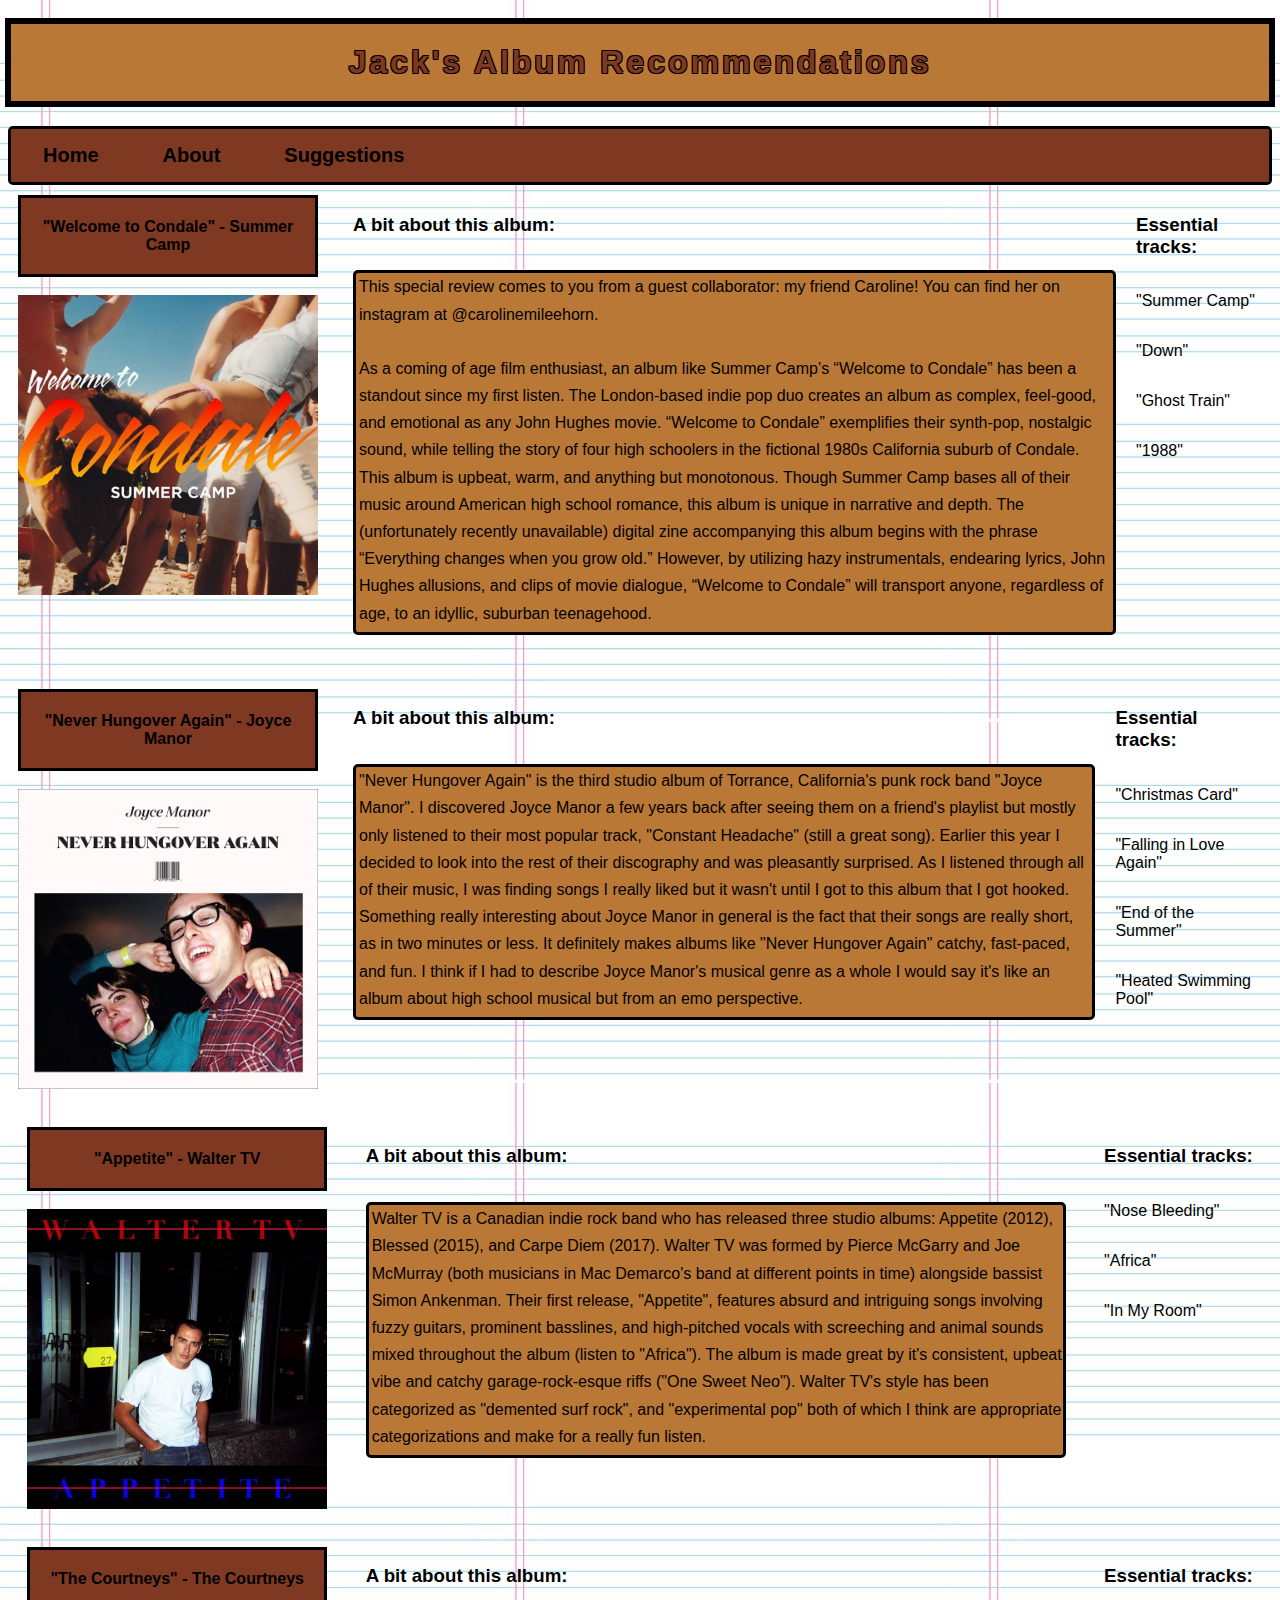
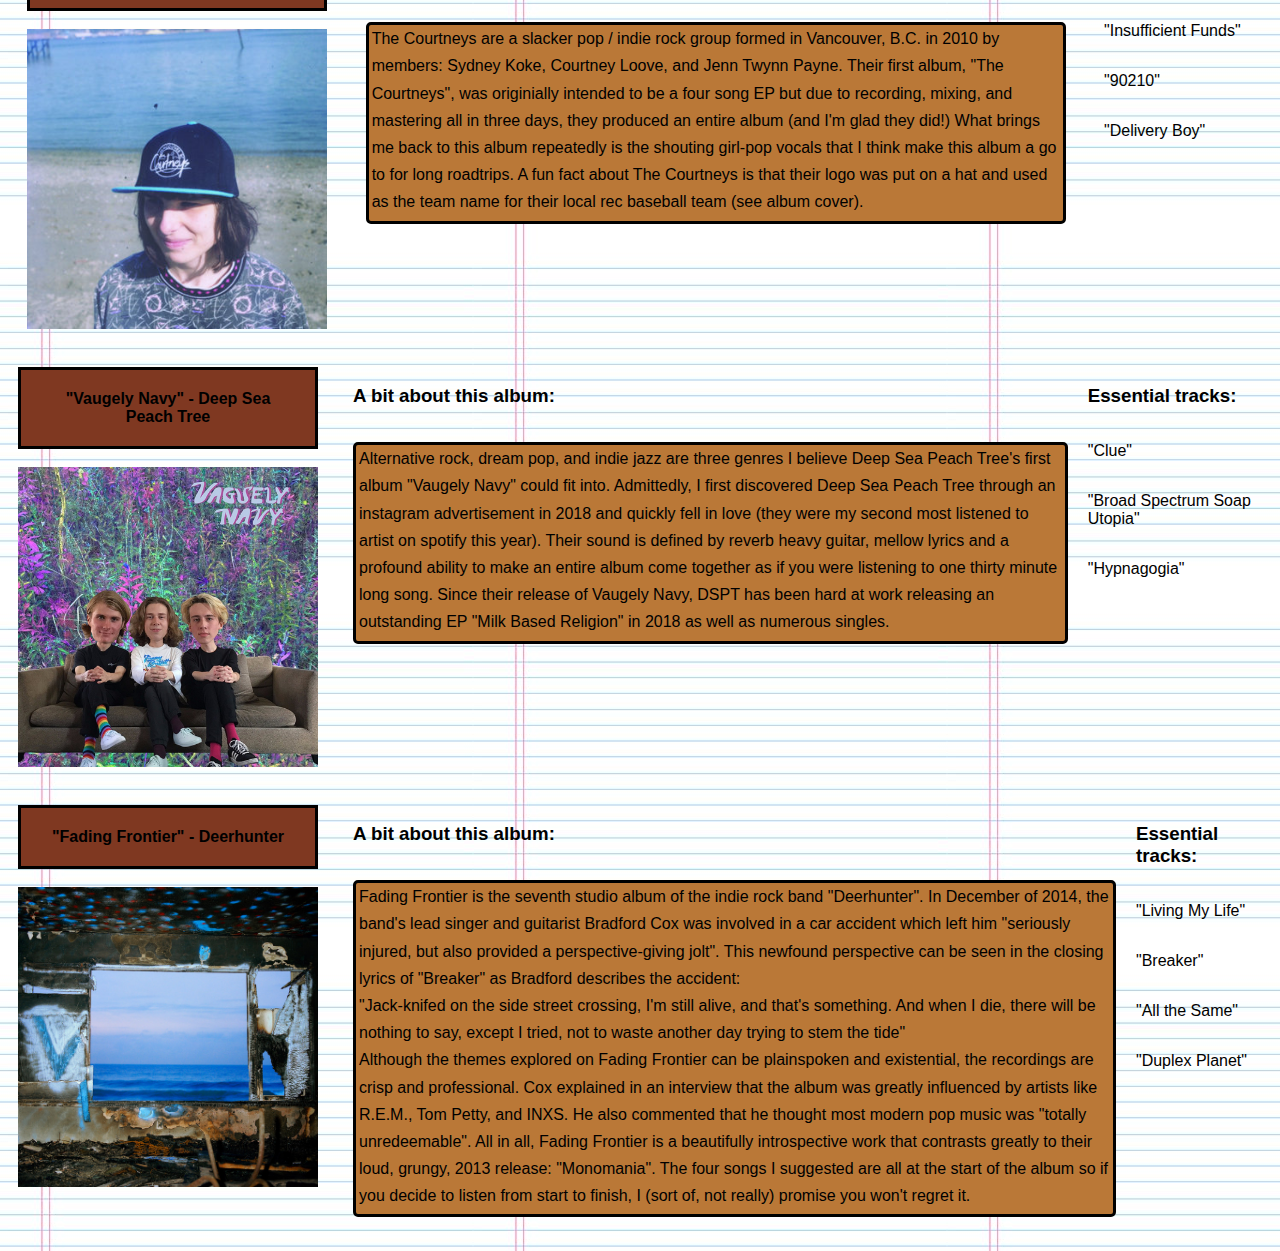
<file: index.html>
<!DOCTYPE html>
<html>
    <head>
        <link rel="icon" href="favicon.png">
        <link rel="stylesheet" type="text/css" href="style.css"/>
        <title>Jack's Album Recommendations</title>
    </head>
    <body>
        <h1 class="header">Jack's Album Recommendations</h1>
            <ul class="ul-none">
                <div class="menu-bar">
                    <ul class="ul-menu">
                        <li class="li-menu"><button onclick="visitHomePage();" class="button"><b>Home</b></button></li>
                        <li class="li-menu"><button onclick="visitAboutPage();" class="button"><b>About</b></button></li>
                        <li class="li-menu"><button onclick="visitSuggestionsPage();" class="button"><b>Suggestions</b></button></li>
                    </ul>
                </div>
                <div class="supercontainer">

                    <div class="container">

                        <div class="item">
                            <li class="outer-list-item"><b>"Welcome to Condale" - Summer Camp</b></li>
                            <br>
                            <img src="welcometocondale.jpeg" width="300" alt="'Never Hungover Again' - Joyce Manor">
                        </div>
                        <div class="item-widened">
                            <h3>A bit about this album:</h3>
                            <p class="one">
                                This special review comes to you from a guest collaborator: my friend Caroline!
                                You can find her on instagram at @carolinemileehorn. <br><br>
                                As a coming of age film enthusiast, an album like Summer Camp’s “Welcome to Condale” 
                                has been a standout since my first listen. The London-based indie pop duo creates an 
                                album as complex, feel-good, and emotional as any John Hughes movie. “Welcome to Condale” 
                                exemplifies their synth-pop, nostalgic sound, while telling the story of four high 
                                schoolers in the fictional 1980s California suburb of Condale. This album is upbeat, warm, 
                                and anything but monotonous. Though Summer Camp bases all of their music around American 
                                high school romance, this album is unique in narrative and depth. The (unfortunately 
                                recently unavailable) digital zine accompanying this album begins with the phrase “Everything 
                                changes when you grow old.” However, by utilizing hazy instrumentals, endearing lyrics, 
                                John Hughes allusions, and clips of movie dialogue, “Welcome to Condale” will transport 
                                anyone, regardless of age, to an idyllic, suburban teenagehood. 
                            </p>
                        </div>
                        <div class="item">
                            <h3>Essential tracks:</h3>
                                <p>"Summer Camp"</p>
                                <p>"Down"</p>
                                <p>"Ghost Train"</p>
                                <p>"1988"</p>
                        </div>
                    </div>
                    <br>






                    <div class="container">

                        <div class="item">
                            <li class="outer-list-item"><b>"Never Hungover Again" - Joyce Manor</b></li>
                            <br>
                            <img src="neverhungoveragain.jpeg" width="300" alt="'Never Hungover Again' - Joyce Manor">
                        </div>
                        <div class="item-widened">
                            <h3>A bit about this album:</h3>
                            <p class="one">
                                "Never Hungover Again" is the third studio album of Torrance, California's punk
                                rock band "Joyce Manor". I discovered Joyce Manor a few years back after seeing
                                them on a friend's playlist but mostly only listened to their most popular track,
                                "Constant Headache" (still a great song). Earlier this year I decided to look into
                                the rest of their discography and was pleasantly surprised. As I listened through
                                all of their music, I was finding songs I really liked but it wasn't until I got
                                to this album that I got hooked. Something really interesting about Joyce 
                                Manor in general is the fact that their songs are really short, as in two minutes
                                or less. It definitely makes albums like "Never Hungover Again" catchy, fast-paced,
                                and fun. I think if I had to describe Joyce Manor's musical genre as a whole I would
                                say it's like an album about high school musical but from an emo perspective.
                            </p>
                        </div>
                        <div class="item">
                            <h3>Essential tracks:</h3>
                                <p>"Christmas Card"</p>
                                <p>"Falling in Love Again"</p>
                                <p>"End of the Summer"</p>
                                <p>"Heated Swimming Pool"</p>
                        </div>
                    </div>
                    <br>

                    <div class="container">
                        <div class="item">
                            <li class="outer-list-item"><b>"Appetite" - Walter TV</b></li>
                            <br>
                            <img src="appetite.jpg" width="300" alt="'Appetite' - Walter TV">
                        </div>
                        <div class="item">
                            <h3>A bit about this album:</h3>
                            <p class = "one"> 
                                Walter TV is a Canadian indie rock band 
                                who has released three studio albums: Appetite 
                                (2012), Blessed (2015), and Carpe Diem (2017). 
                                Walter TV was formed by Pierce McGarry and Joe 
                                McMurray (both musicians in Mac Demarco's band 
                                at different points in time) alongside bassist 
                                Simon Ankenman. Their first release, "Appetite", 
                                features absurd and intriguing songs involving 
                                fuzzy guitars, prominent basslines, and high-pitched 
                                vocals with screeching and animal sounds mixed 
                                throughout the album (listen to "Africa"). The 
                                album is made great by it's consistent, upbeat
                                vibe and  catchy garage-rock-esque riffs ("One 
                                Sweet Neo"). Walter TV's style has been categorized 
                                as "demented surf rock", and "experimental pop" 
                                both of which I think are appropriate 
                                categorizations and make for a really fun listen.
                            </p>
                        </div>
                        <div class="item">
                            <h3>Essential tracks:</h3>
                            <p>"Nose Bleeding"</p>
                            <p>"Africa"</p>
                            <p>"In My Room"</p>
                        </div>
                    </div>
                    <br>

                    <div class="container">
                            <div class="item">
                                <li class="outer-list-item"><b>"The Courtneys" - The Courtneys</b></li>
                                <br>
                                <img src="courtneys.jpg" width="300" alt="'The Courtneys' - The Courtneys">
                            </div>
                            <div class="item">
                                <h3>A bit about this album:</h3>
                                <p class="one">
                                    The Courtneys are a slacker pop / indie rock group 
                                    formed in Vancouver, B.C. in 2010 by members: 
                                    Sydney Koke, Courtney Loove, and Jenn Twynn Payne.
                                    Their first album, "The Courtneys", was originially
                                    intended to be a four song EP but due to recording, 
                                    mixing, and mastering all in three days, they produced
                                    an entire album (and I'm glad they did!) What brings me
                                    back to this album repeatedly is the shouting girl-pop
                                    vocals that I think make this album a go to for long 
                                    roadtrips. A fun fact about The Courtneys is that their 
                                    logo was put on a hat and used as the team name for 
                                    their local rec baseball team (see album cover).
                                </p>
                            </div>
                            <div class="item">
                                <h3>Essential tracks:</h3>
                                    <p>"Insufficient Funds"</p>
                                    <p>"90210"</p>
                                    <p>"Delivery Boy"</p>
                            </div>
                    </div>
                    <br>

                    <div class="container">
                            <div class="item">
                                <li class="outer-list-item"><b>"Vaugely Navy" - Deep Sea Peach Tree</b></li>
                                <br>
                                <img src="vaguelynavy.jpg" width="300" alt="'Vaugely Navy' - Deep Sea Peach Tree">
                            </div>
                            <div class="item-widened">
                                <h3>A bit about this album:</h3>
                                <p class="one">
                                    Alternative rock, dream pop, and indie jazz
                                    are three genres I believe Deep Sea Peach Tree's first 
                                    album "Vaugely Navy" could fit into. Admittedly, I first
                                    discovered Deep Sea Peach Tree through an instagram 
                                    advertisement in 2018 and quickly fell in love (they 
                                    were my second most listened to artist on spotify this 
                                    year). Their sound is defined by reverb heavy guitar,
                                    mellow lyrics and a profound ability to make an entire
                                    album come together as if you were listening to one thirty
                                    minute long song. Since their release of Vaugely Navy, DSPT 
                                    has been hard at work releasing an outstanding EP "Milk Based Religion" 
                                    in 2018 as well as numerous singles.
                                </p>
                            </div>
                            <div class="item">
                                <h3>Essential tracks:</h3>
                                    <p>"Clue"</p>
                                    <p>"Broad Spectrum Soap Utopia"</p>
                                    <p>"Hypnagogia"</p>
                            </div>
                    </div>
                    <br>

                    <div class="container">
                        <div class="item">
                            <li class="outer-list-item"><b>"Fading Frontier" - Deerhunter</b></li>
                            <br>
                            <img src="fadingfrontier.jpg" width="300" alt="'Fading Frontier' - Deerhunter">
                        </div>
                        <div class="item-widened">
                            <h3>A bit about this album:</h3>
                            <p class="one">
                                Fading Frontier is the seventh studio album of the indie rock band 
                                "Deerhunter". In December of 2014, the band's lead singer and guitarist 
                                Bradford Cox was involved in a car accident which left him "seriously injured, 
                                but also provided a perspective-giving jolt". This newfound perspective can 
                                be seen in the closing lyrics of "Breaker" as Bradford describes the
                                accident: <br>
                                "Jack-knifed on the side street crossing, I'm still alive, and that's something. 
                                And when I die, there will be nothing to say, 
                                except I tried, not to waste another day trying to stem the tide" <br>
                                Although the themes explored on Fading Frontier can be plainspoken and 
                                existential, the recordings are crisp and professional. Cox explained in an 
                                interview that the album was greatly influenced by artists like R.E.M., Tom 
                                Petty, and INXS. He also commented that he thought most modern pop music was
                                "totally unredeemable". All in all, Fading Frontier is a beautifully introspective
                                work that contrasts greatly to their loud, grungy, 2013 release: "Monomania". 
                                The four songs I suggested are all at the start of the album so if you decide to 
                                listen from start to finish, I (sort of, not really) promise you won't regret it. 
                            </p>
                        </div>
                        <div class="item">
                            <h3>Essential tracks:</h3>
                                <p>"Living My Life"</p>
                                <p>"Breaker"</p>
                                <p>"All the Same"</p>
                                <p>"Duplex Planet"</p>
                        </div>
                </div>
                </div>
            </ul>
    <script src="script.js"></script>
    </body>
</html>
</file>
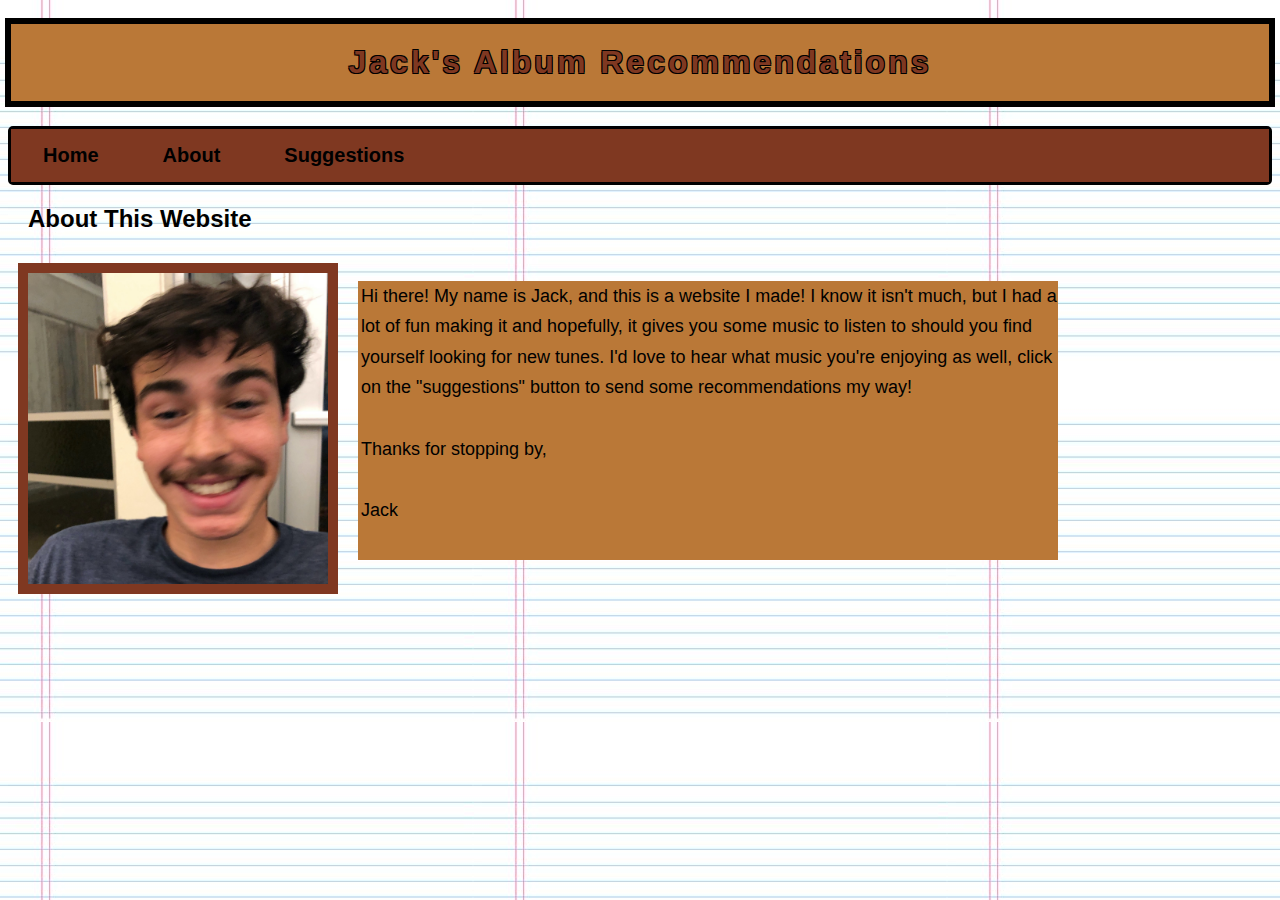
<file: about.html>
<!DOCTYPE html>
<html>
    <head>
        <link rel="stylesheet" type="text/css" href="style.css"/>
        <title>Jack's Album Recommendations</title>
    </head>
    <body>
        <h1 class="header">Jack's Album Recommendations</h1>
        <ul class="ul-none">
            <div class="menu-bar">
                <ul class="ul-menu">
                    <li class="li-menu"><button onclick="visitHomePage();" class="button"><b>Home</b></button></li>
                    <li class="li-menu"><button onclick="visitAboutPage();" class="button"><b>About</b></button></li>
                    <li class="li-menu"><button onclick="visitSuggestionsPage();" class="button"><b>Suggestions</b></button></li>
                </ul>
            </div>
        </ul>

        <h2><b class='about-header'>About This Website</b></h2>

        <div class="about-container">
            <div class="item">
                <img src="me.jpeg" width="300" alt="it me" class="image-border">
            </div>
            <div class="item">
            <p class="two">
                Hi there! My name is Jack, and this is a website I made! I know it isn't much,
                but I had a lot of fun making it and hopefully, it gives you some music to listen
                to should you find yourself looking for new tunes. I'd love to hear what music you're
                enjoying as well, click on the "suggestions" button to send some recommendations my way!
                <br>
                <br>
                Thanks for stopping by,
                <br>
                <br>
                Jack
            </p>
            </div>
        </div>

    <script src="script.js"></script>
    </body>
</html>
</file>
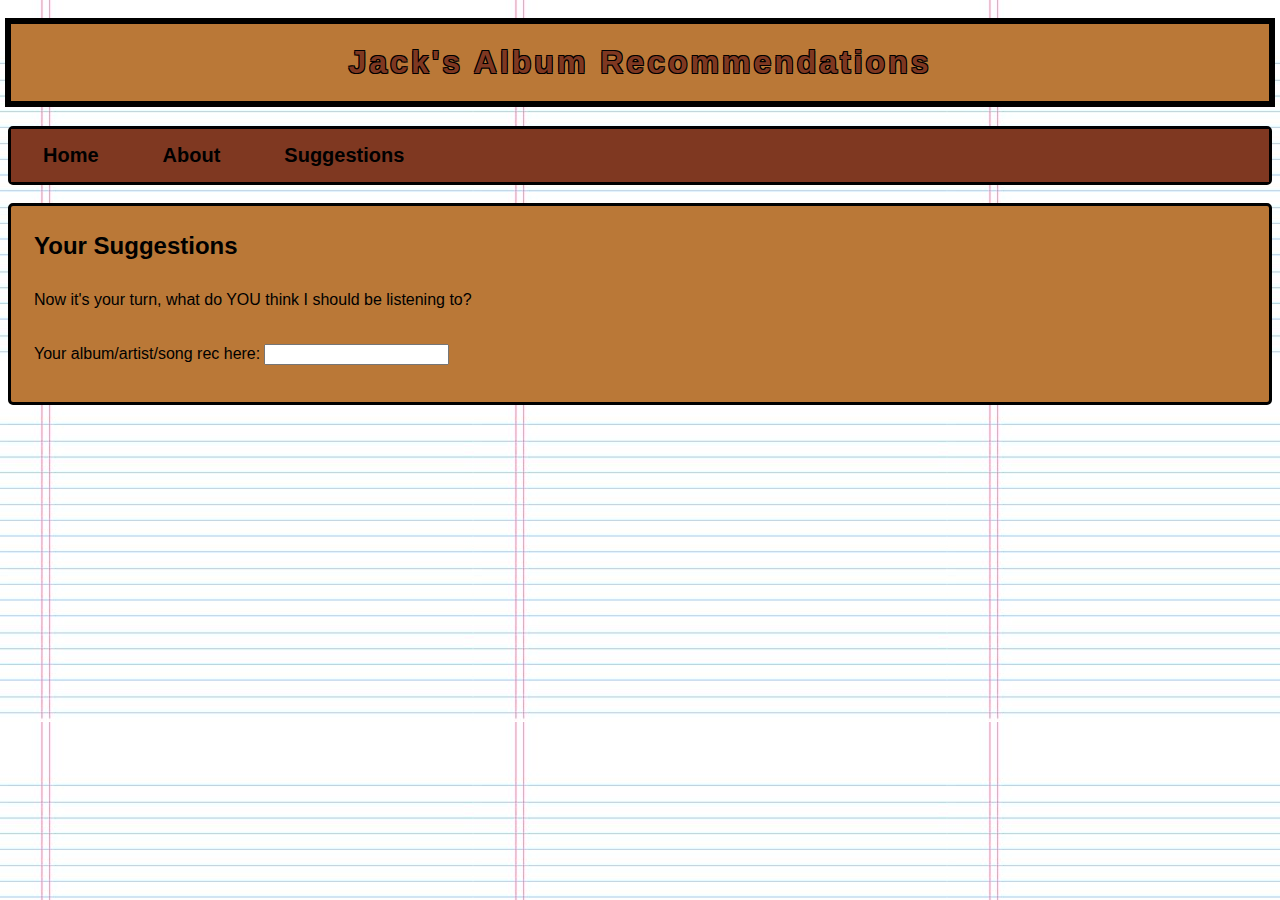
<file: suggestions.html>
<!DOCTYPE html>
<html>
    <head>
        <link rel="stylesheet" type="text/css" href="style.css"/>
        <title>Jack's Album Recommendations</title>
    </head>

    <body>
        <h1 class="header">Jack's Album Recommendations</h1>
        <ul class="ul-none">
            <div class="menu-bar">
                <ul class="ul-menu">
                    <li class="li-menu"><button onclick="visitHomePage();" class="button"><b>Home</b></button></li>
                    <li class="li-menu"><button onclick="visitAboutPage();" class="button"><b>About</b></button></li>
                    <li class="li-menu"><button onclick="visitSuggestionsPage();" class="button"><b>Suggestions</b></button></li>
                </ul>
            </div>
        </ul> 
        <br> 
        <div class="form-container">
            <h2><b class='about-header'>Your Suggestions</b></h2>
            <p class='suggestions-text'>Now it's your turn, what do YOU think I should be listening to?</p>
            
            <form action="MAILTO:jack.delamotte13@gmail.com" method="post" enctype="text/plain">
            <label class="form-label">Your album/artist/song rec here:</label>
            <input type="text" name="I think you should listen to: "/>

            </form>
        </div>
    <script src="script.js"></script>
    </body>

</html>
</file>
<file: style.css>
body {
    background-image: url("notebook.jpg");
}
.header {
    font-family: Verdana, Verdana, sans-serif;
    padding: 20px;
    text-align: center;
    color: rgb(127, 56, 33);
    background-color: rgb(186, 120, 55);
    border-style: solid;
    border-color: black;
    border-width: 3px 3px 3px 3px;
    outline: 3px solid black;
    text-shadow: -1px -1px 0 #000, 1px -1px 0 #000, -1px 1px 0 #000, 1px 1px 0 #000;
    letter-spacing: 3px;
}
.menu-bar {
    border-style: solid;
    border-color: black;
    border-width: 3px 3px 3px 3px;
    border-radius: 5px;
}
.li-menu {
    float: left;
}
.ul-menu {
    list-style-type: none;
    margin: 0;
    padding: 0;
    overflow: hidden;
    background-color: rgb(127, 56, 33);
}
li a {
    display: block;
    color: rgb(186, 120, 55);
    text-align: center;
    padding: 14px 16px;
    font-family: Verdana, Verdana, sans-serif;
    text-decoration: none;
  }
.supercontainer {
    font-family: Verdana, Verdana, sans-serif;
    display: flex;
    flex-direction: column;
    align-content: space-between;
}
.ul-none {
    list-style-type: none;
    margin: 0;
    padding: 0;
}
.container {
    font-family: Verdana, Verdana, sans-serif;
    display: flex;
    flex-direction: row;
    justify-content: space-around;
}
.item {
    font-family: Verdana, Verdana, sans-serif;
    display: flex;
    flex-direction: column;
    max-width: 700px;
    margin: 10px;
}
.item-widened {
    font-family: Verdana, Verdana, sans-serif;
    display: flex;
    flex-direction: column;
    width: 900px;
    margin: 10px;
    padding-left: 15px;
}
.outer-list-item {
    border-style: solid;
    border-width: 3px;
    background-color: rgb(127, 56, 33);
    text-align: center;
    padding: 20px;
    max-width: 255px;
}
p.one {
    border-style: solid;
    border-color: black;
    border-width: 3px 3px 3px 3px;
    border-radius: 5px;
    padding-left: 3px;
    padding-block-end: 5px;
    line-height: 1.7;
    background-color: rgb(186, 120, 55);
}
p.two {
    font-family: Verdana, Verdana, sans-serif;
    padding-left: 3px;
    padding-block-end: 35px;
    line-height: 1.7;
    background-color: rgb(186, 120, 55);
}
.about-header {
    font-family: Verdana, Verdana, sans-serif;
    padding: 20px;
}
.about-container {
    display: flex;
    flex-direction: row;
    font-size: large;
}
.image-border {
    border-style: solid;
    border-width: 10px;
    border-color: rgb(127, 56, 33);
}
.button {
    background-color: rgb(127, 56, 33);
    border: none;
    color: black;
    padding: 15px 32px;
    text-align: center;
    text-decoration: none;
    display: inline-block;
    font-size: 20px;
}
.suggestions-text {
    font-family: Verdana, Verdana, sans-serif;
    padding-left: 20px;
    padding-top: 0px;
    padding-right: 10px;
    padding-bottom: 10px;
}
.form-label {
    font-family: Verdana, Verdana, sans-serif;
    padding-left: 20px;
}
.form-container {
    border-style: solid;
    border-color: black;
    border-width: 3px 3px 3px 3px;
    border-radius: 5px;
    padding-left: 3px;
    padding-block-end:35px;
    line-height: 1.7;
    background-color: rgb(186, 120, 55);
}
</file>
